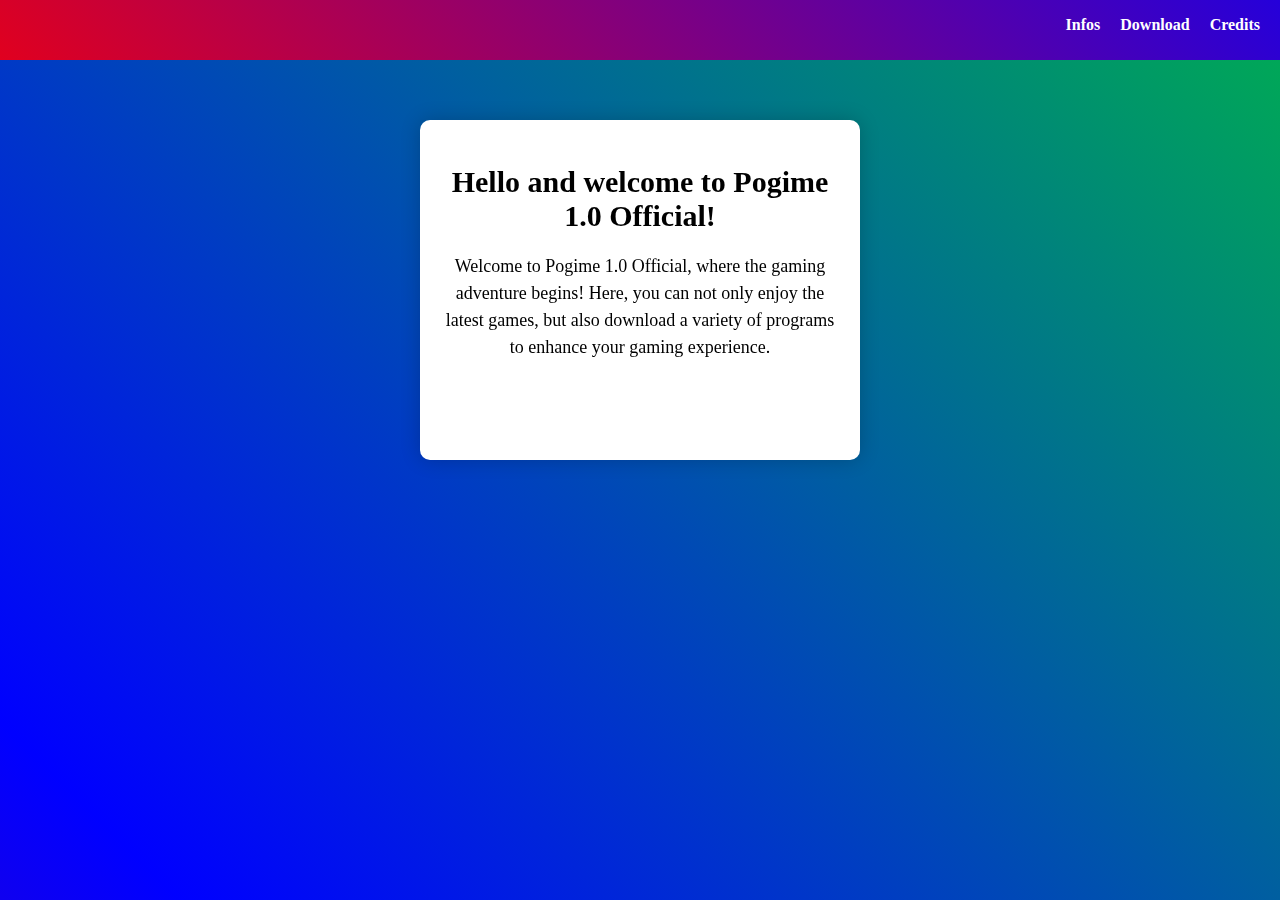
<file: index.html>
<!DOCTYPE html>
<html>
<head>
	<title>Pogime 1.0 Official</title>
	<link rel="stylesheet" type="text/css" href="style.css">
</head>
<body>
	<div id="navbar" class="neon">
		<ul>
			<li><a href="#">Infos</a></li>
			<li><a href="dowload.html">Download</a></li>
			<li><a href="#">Credits</a></li>
		</ul>
	</div>
	<div class="neon"></div>
	<div class="container">
		<div class="box">
			<h2>Hello and welcome to Pogime 1.0 Official!</h2>
			<p>Welcome to Pogime 1.0 Official, where the gaming adventure begins! Here, you can not only enjoy the latest games, but also download a variety of programs to enhance your gaming experience.</p>
		</div>
	</div>
</body>
</html>
</file>
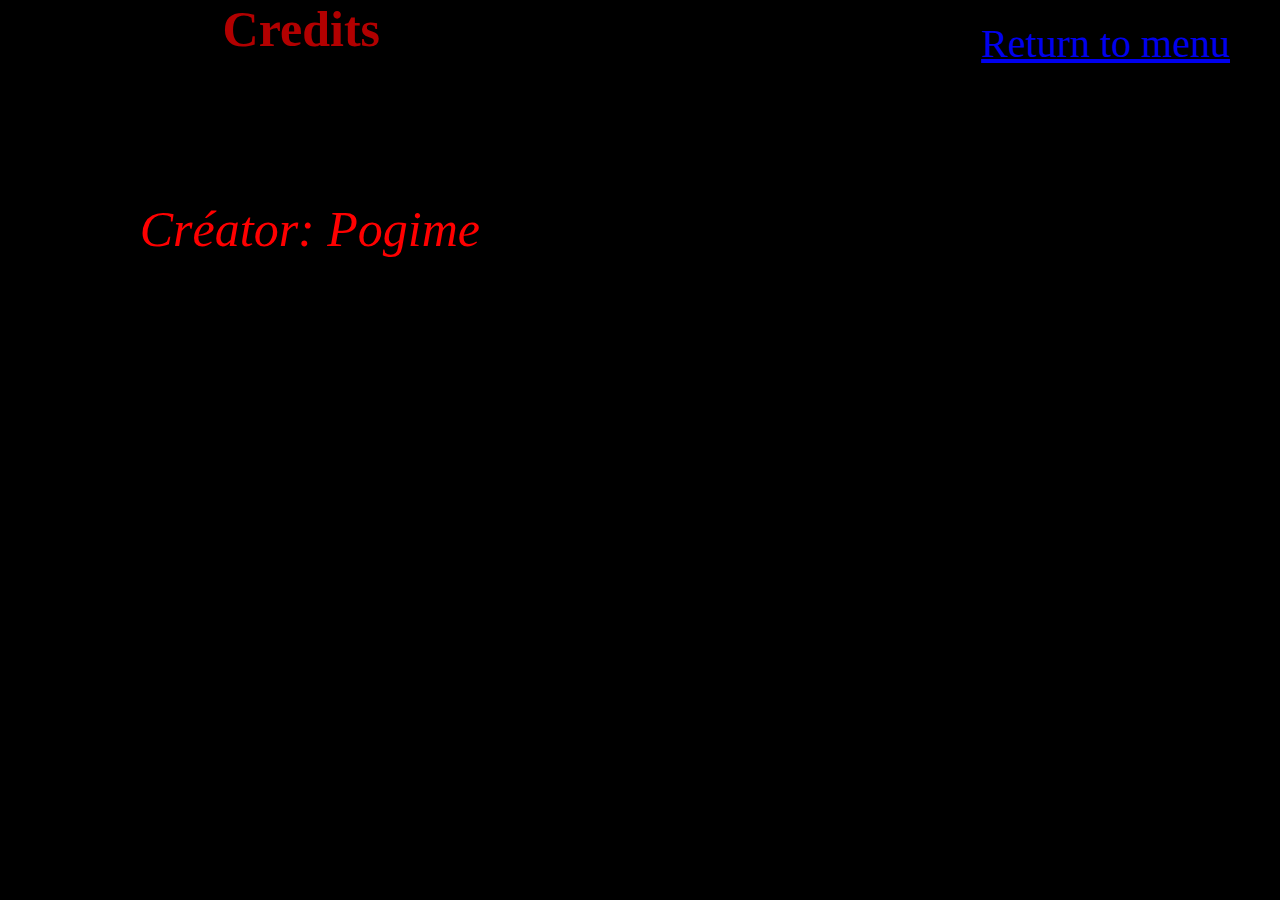
<file: Credits.html>
<head>
<link rel="stylesheet" href="Credits.css">
</head>

<body>
  <h1>Credits</h1>
  
  

  <a href="index.html" class="Return_to_menu">Return to menu</a>
  


  <p class="Creator">Créator: Pogime</p>

  <article id="wrap">
    <article id="lightings">
        <section id="one">
              <section id="two">
                  <section id="three">
                      <section id="four">
                          <section id="five">
                              
                          </section>
                      </section>
                  </section>
              </section>
      </section>
      </article>
  </article>
  
</body>
</file>
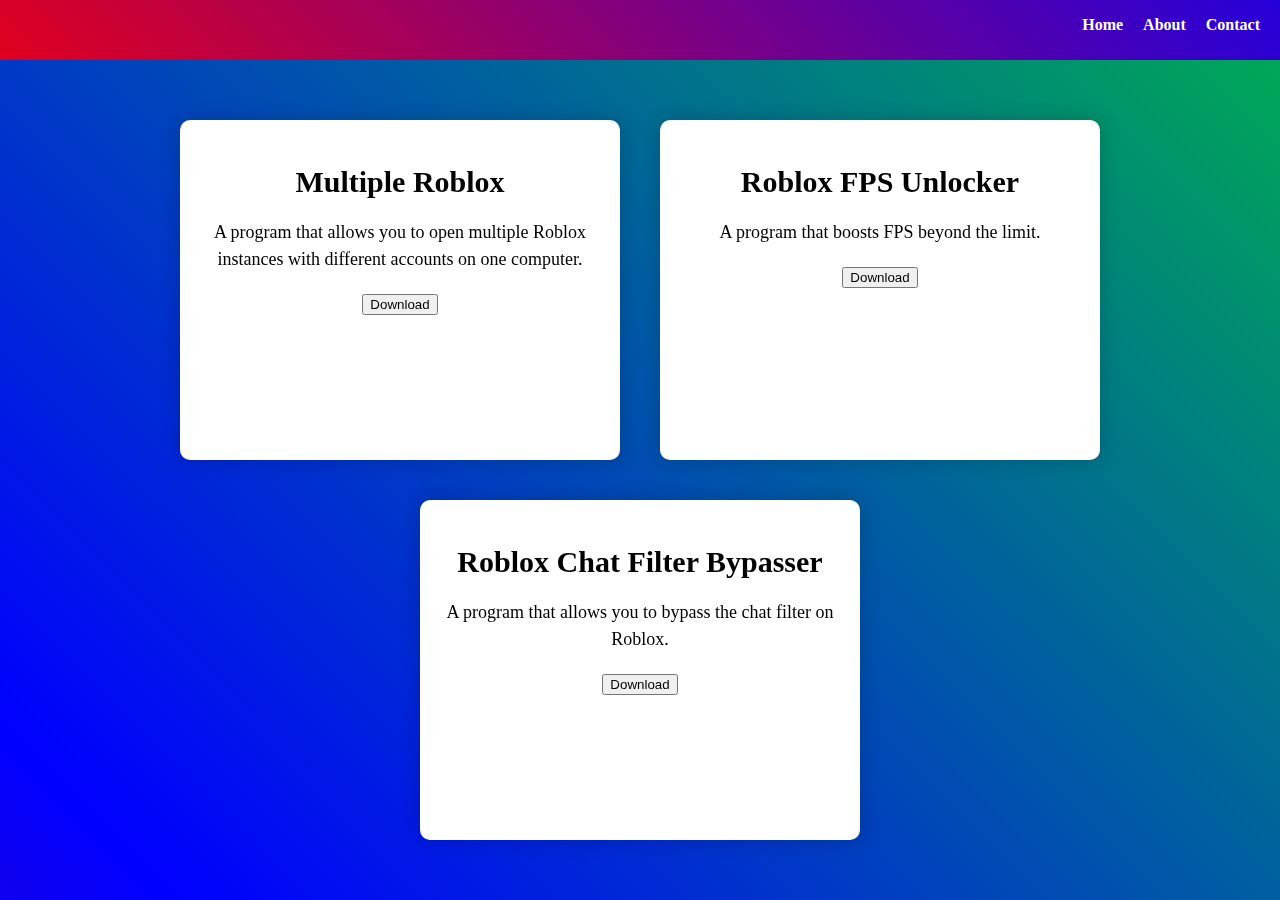
<file: dowload.html>
<!DOCTYPE html>
<html>
<head>
	<title>Download Page</title>
	<link rel="stylesheet" type="text/css" href="dowload.css">
</head>
<body>

	<div class="container">
		<div class="box">
			<h2>Multiple Roblox</h2>
			<p> A program that allows you to open multiple Roblox instances with different accounts on one computer.</p>
			<a href="Multiple_ROBLOX.exe" download><button>Download</button></a>
		</div>
		<div class="box">
			<h2>Roblox FPS Unlocker</h2>
			<p>A program that boosts FPS beyond the limit.</p>
			<a href="rbxfpsunlocker.exe" download><button>Download</button></a>
		</div>
		<div class="box">
			<h2>Roblox Chat Filter Bypasser</h2>
			<p>A program that allows you to bypass the chat filter on Roblox.</p>
			<a href="rbxchatfilterbypasser.exe" download><button>Download</button></a>
		</div>
	</div>
	
	<div id="navbar" class="neon">
		<ul>
		  <li><a href="index.html">Home</a></li>
		  <li><a href="#">About</a></li>
		  <li><a href="#">Contact</a></li>
		</ul>
	</div>
	  
	<div class="neon"></div>
</body>
</html>
</file>
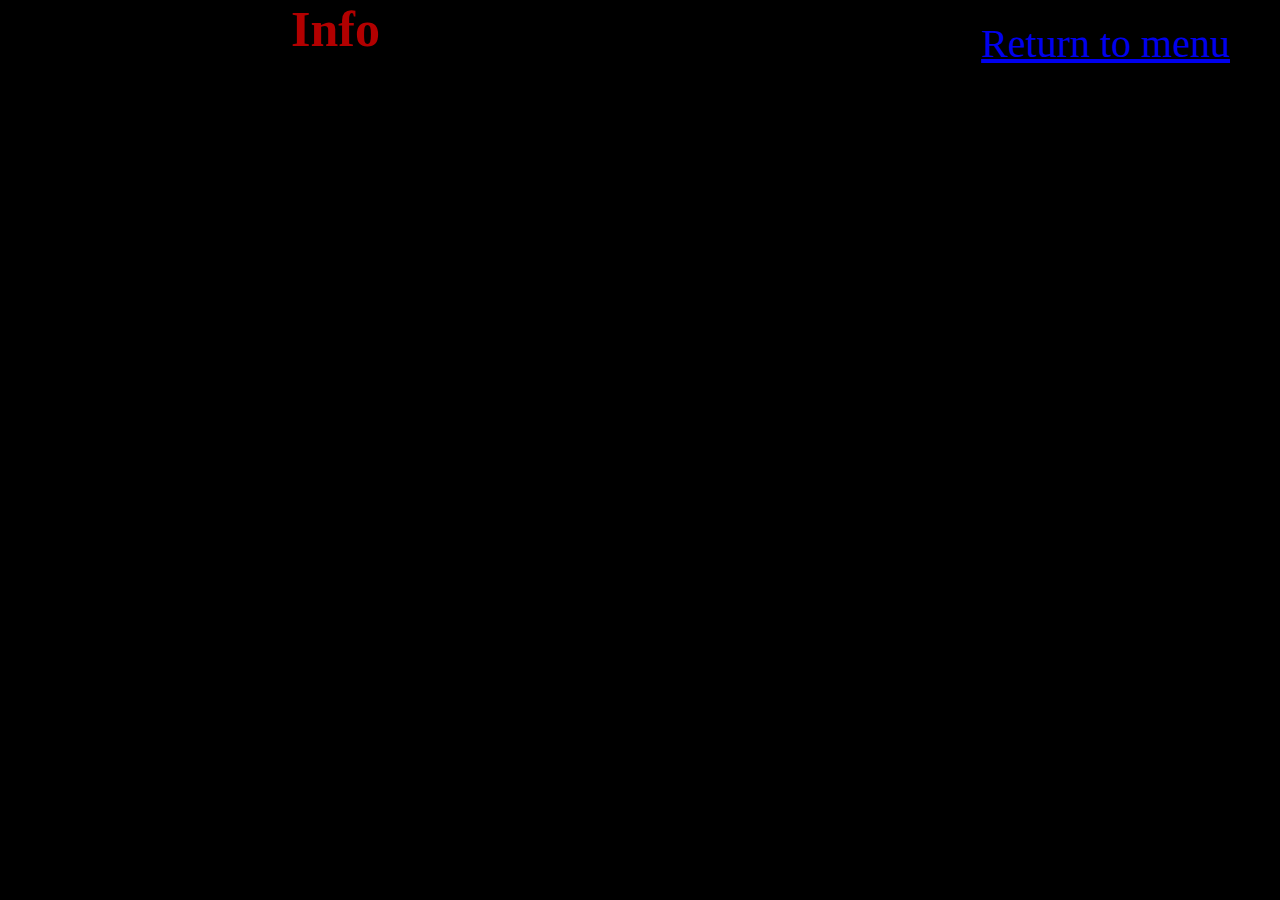
<file: info.html>
<head></head>
<link rel="stylesheet" href="info.css"

<body>
  <h1>Info</h1>
  

  <a href="index.html" class="Return_to_menu">Return to menu</a>
  


  <article id="wrap">
    <article id="lightings">
        <section id="one">
              <section id="two">
                  <section id="three">
                      <section id="four">
                          <section id="five">
                              
                          </section>
                      </section>
                  </section>
              </section>
      </section>
      </article>
  </article>
  
</body>
</file>
<file: style.css>
body {
	margin: 0;
	padding: 0;
	background-color: black;
}

#navbar {
	background-color: black;
	height: 50px;
	border-bottom: 1px solid white;
	position: fixed;
	top: 0;
	left: 0;
	right: 0;
	z-index: 1;
}

#navbar ul {
	list-style: none;
	margin: 0;
	padding: 0;
	display: flex;
	height: 100%;
	align-items: center;
	justify-content: flex-end;
}

#navbar li {
	margin-right: 20px;
}

#navbar a {
	text-decoration: none;
	color: white;
	font-weight: bold;
	transition: all 0.3s ease;
}

#navbar a:hover {
	color: red;
}

.container {
	display: flex;
	flex-wrap: wrap;
	justify-content: center;
	margin-top: 100px;
}

.box {
	background-color: white;
	border-radius: 10px;
	margin: 20px;
	padding: 20px;
	width: 400px;
	height: 300px;
	box-shadow: 0 0 20px rgba(0,0,0,0.2);
	text-align: center;
	font-size: 20px;
}

.box h2 {
	color: black;
	font-size: 30px;
	margin-bottom: 20px;
}

.box p {
	color: black;
	font-size: 18px;
	line-height: 1.5;
}

.neon {
	position: fixed;
	top: 0;
	left: 0;
	width: 100%;
	height: 100%;
	z-index: -1;
}

.neon:before {
	content: "";
	position: absolute;
	top: -10px;
	left: -10px;
	right: -10px;
	bottom: -10px;
	z-index: -1;
	background: linear-gradient(45deg, #f00, #00f, #0f0, #f00);
	background-size: 400% 400%;
	animation: gradient 15s ease infinite;
}

@keyframes gradient {
	0% {
		background-position: 0% 50%;
	}

	50% {
		background-position: 100% 50%;
	}

	100% {
		background-position: 0% 50%;
	}
}
</file>
<file: Credits.css>
body{animation: transitionIn 0.75s;}

@keyframes transitionIn {
    from{
        opacity: 0;
        transform: rotateX('-10deg');
    }
    
    to {
        opacity: 1;
        transform: rotateX('0');
    }
}

html,body{
    width: 100%;
    height: 100%;
    margin: 0;
    padding: 0;
    overflow: hidden;
}

@media (max-width: 600px) {
    body {
      font-size: 12px;
    }
  }

@keyframes text-rainbow {
    0% {
        color: red;
    }
    20% {
        color: orange;
    }
    40% {
        color: yellow;
    }
    60% {
        color: green;
    }
    80% {
        color: blue;
    }
    100% {
        color: purple;
    }
}
  
  
    
    h1{position: absolute;
       right: 900;
      z-index: 2;
    font-size: 50;
     color: b20000;
     animation: text-rainbow 3s ease-in-out infinite; }
    
    
    .Return_to_menu{position: absolute;
                    z-index: 2;
                    font-size: 40;
                    top: 20;
                   right: 50;
                    animation: text-rainbow 3s ease-in-out infinite;
                   transform: all 0.3 ease-in-out;}
    
    .Return_to_menu:hover{transform: scale(1.2);}

    .image_background {
        background-image: url("image.png");
        width: 100%;
        height: 100%;
        background-size: cover;
        background-repeat: no-repeat;}

    .Creator{position: absolute;
    color: rgb(255, 0, 0);
    font-size: 50;
    top: 200;
    right: 800;
    font-style: italic;
    z-index: 2;}


/* CSS Document */

*
{
	padding: 0px;
	margin: 0px;
}

html, body
{
	background: #000;
	width: 100%;
	height: 100%;
}

#wrap
{
	width: 100%;
	height: 100%;
	position: relative;
	margin: 0 auto 0 auto;
	overflow: hidden;
}

#lightings
{
	bottom: -60px;
	position: absolute;
	width: 100%;
}

section
{
	/*border-radius*/
	-webkit-border-radius: 50%;
	-moz-border-radius: 50%;
	border-radius: 50%;
	height: 20px;
	width: 100%;
	position: relative;
	margin: auto;

}

#one
{
	/*animation*/
	-webkit-animation: one 5s ease-in-out infinite alternate;
	-moz-animation: one 5s ease-in-out infinite alternate;
	-ms-animation: one 5s ease-in-out infinite alternate;
	-o-animation: one 5s ease-in-out infinite alternate;
	animation: one 5s ease-in-out infinite alternate;
}
@-webkit-keyframes 
one { from {
-webkit-box-shadow: 0 0 250px 20px #473C78;
}

to { -webkit-box-shadow: 0 0 100px 15px #F72A3B; }
}
@-moz-keyframes 
one { from {
-moz-box-shadow: 0 0 250px 20px #473C78;
}

to { -moz-box-shadow: 0 0 100px 15px #F72A3B; }
}
@-o-keyframes 
one { from {
-o-box-shadow: 0 0 250px 20px #473C78;
}

to { -o-box-shadow: 0 0 100px 15px #F72A3B; }
}

@keyframes 
one { from {
box-shadow: 0 0 250px 20px #473C78;
}

to {box-shadow: 0 0 100px 15px #F72A3B; }
}

#two
{
	width: 90%;
	/*animation*/
	-webkit-animation: two 4s ease-in-out infinite alternate;
	-moz-animation: two 4s ease-in-out infinite alternate;
	-ms-animation: two 4s ease-in-out infinite alternate;
	-o-animation: two 4s ease-in-out infinite alternate;
	animation: two 4s ease-in-out infinite alternate;
}
@-webkit-keyframes 
two { from {
-webkit-box-shadow: 0 0 250px 20px #18C499;
}

to { -webkit-box-shadow: 0 0 100px 15px #D8F05E; }
}
@-moz-keyframes 
two { from {
-moz-box-shadow: 0 0 250px 20px #18C499;
}

to { -moz-box-shadow: 0 0 100px 15px #D8F05E; }
}
@-o-keyframes 
two { from {
-o-box-shadow: 0 0 250px 20px #18C499;
}

to { -o-box-shadow: 0 0 100px 15px #D8F05E; }
}

@keyframes 
two { from {
box-shadow: 0 0 250px 20px #18C499;
}

to { box-shadow: 0 0 100px 15px #D8F05E; }
}

#three
{
	width: 80%;
	/*animation*/
	-webkit-animation: three 3s ease-in-out infinite alternate;
	-moz-animation: three 3s ease-in-out infinite alternate;
	-ms-animation: three 3s ease-in-out infinite alternate;
	-o-animation: three 3s ease-in-out infinite alternate;
	animation: three 3s ease-in-out infinite alternate;
}
@-webkit-keyframes 
three { from {
-webkit-box-shadow: 0 0 250px 20px #FFDD00;
}

to { -webkit-box-shadow: 0 0 100px 15px #3E33FF; }
}
@-moz-keyframes 
three { from {
-moz-box-shadow: 0 0 250px 20px #FFDD00;
}

to { -moz-box-shadow: 0 0 100px 15px #3E33FF }
}
@-o-keyframes 
three { from {
-o-box-shadow: 0 0 250px 20px #FFDD00;
}

to { -o-box-shadow: 0 0 100px 15px #3E33FF }
}

@keyframes 
three { from {
box-shadow: 0 0 250px 20px #FFDD00;
}

to { box-shadow: 0 0 100px 15px #3E33FF }
}

#four
{
	width: 70%;
	/*animation*/
	-webkit-animation: four 2s ease-in-out infinite alternate;
	-moz-animation: four 2s ease-in-out infinite alternate;
	-ms-animation: four 2s ease-in-out infinite alternate;
	-o-animation: four 2s ease-in-out infinite alternate;
	animation: four 2s ease-in-out infinite alternate;
}
@-webkit-keyframes 
four { from {
-webkit-box-shadow: 0 0 250px 20px #781848;
}

to { -webkit-box-shadow: 0 0 100px 15px #F2BBE9; }
}
@-moz-keyframes 
four { from {
-moz-box-shadow: 0 0 250px 20px #781848;
}

to { -moz-box-shadow: 0 0 100px 15px #F2BBE9; }
}
@-o-keyframes 
four { from {
-o-box-shadow: 0 0 250px 20px #781848;
}

to { -o-box-shadow: 0 0 100px 15px #F2BBE9; }
}

@keyframes 
four { from {
shadow: 0 0 250px 20px #781848;
}

to { shadow: 0 0 100px 15px #F2BBE9; }
}

#five
{
	width: 60%;
	/*animation*/
	-webkit-animation: five 1s ease-in-out infinite alternate;
	-moz-animation: five 1s ease-in-out infinite alternate;
	-ms-animation: five 1s ease-in-out infinite alternate;
	-o-animation: five 1s ease-in-out infinite alternate;
	animation: five 1s ease-in-out infinite alternate;
}
@-webkit-keyframes 
five { from {
-webkit-box-shadow: 0 0 250px 20px #42F2A1;
}

to { -webkit-box-shadow: 0 0 100px 15px #F4F6AD; }
}
@-moz-keyframes 
five { from {
-moz-box-shadow: 0 0 250px 20px #42F2A1;
}

to { -moz-box-shadow: 0 0 100px 15px #F4F6AD; }
}
@-o-keyframes 
five { from {
-o-box-shadow: 0 0 250px 20px #42F2A1;
}

to { -o-box-shadow: 0 0 100px 15px #F4F6AD; }
}

@keyframes 
five { from {
box-shadow: 0 0 250px 20px #42F2A1;
}

to { box-shadow: 0 0 100px 15px #F4F6AD; }
}
</file>
<file: dowload.css>
.box-container {
	display: flex;
	flex-wrap: wrap;
	justify-content: center;
	margin-top: 100px;
  }
  
  .box {
	background-color: white;
	border-radius: 10px;
	margin: 20px;
	padding: 20px;
	width: 400px;
	height: 300px;
	box-shadow: 0 0 20px rgba(0, 0, 0, 0.2);
	text-align: center;
	font-size: 20px;
  }
  
  .box h2 {
	color: black;
	font-size: 30px;
	margin-bottom: 20px;
  }
  
  .box p {
	color: black;
	font-size: 18px;
	line-height: 1.5;
  }
  
  button {
	transition: all 0.3s ease;
  }
  
  button:hover {
	transform: translateY(-5px);
  }
  /* Neon background */
body {
	background-color: #000;
	background-image: linear-gradient(to right, #F0FF00, #FF00FF, #00FFFF);
	background-size: 200% 200%;
	animation: gradient 10s ease infinite;
  }
  
  @keyframes gradient {
	0% {
	  background-position: 0% 50%;
	}
	50% {
	  background-position: 100% 50%;
	}
	100% {
	  background-position: 0% 50%;
	}
  }
  
  /* Neon top bar */
  .neon-bar {
	display: flex;
	justify-content: space-between;
	align-items: center;
	background-color: #000;
	padding: 10px;
	border-bottom: 2px solid #FFF;
  }
  
  .neon-bar h1 {
	font-size: 30px;
	color: #FFF;
	text-shadow: 0 0 10px #FFF, 0 0 20px #FFF, 0 0 30px #FFF, 0 0 40px #F0FF00, 0 0 70px #F0FF00, 0 0 80px #F0FF00, 0 0 100px #F0FF00;
  }
  
  .neon-bar a {
	color: #FFF;
	text-decoration: none;
	font-size: 20px;
	padding: 10px;
	border: 2px solid #FFF;
	border-radius: 20px;
	margin-right: 10px;
	text-shadow: 0 0 10px #FFF, 0 0 20px #FFF, 0 0 30px #FFF, 0 0 40px #F0FF00, 0 0 70px #F0FF00, 0 0 80px #F0FF00, 0 0 100px #F0FF00;
  }
  
  .neon-bar a:hover {
	color: #F0FF00;
	border-color: #F0FF00;
	text-shadow: 0 0 5px #F0FF00, 0 0 10px #F0FF00, 0 0 15px #F0FF00, 0 0 20px #F0FF00, 0 0 35px #F0FF00, 0 0 40px #F0FF00, 0 0 50px #F0FF00;
  }
  body {
	margin: 0;
	padding: 0;
	background-color: black;
}

#navbar {
	background-color: black;
	height: 50px;
	border-bottom: 1px solid white;
	position: fixed;
	top: 0;
	left: 0;
	right: 0;
	z-index: 1;
}

#navbar ul {
	list-style: none;
	margin: 0;
	padding: 0;
	display: flex;
	height: 100%;
	align-items: center;
	justify-content: flex-end;
}

#navbar li {
	margin-right: 20px;
}

#navbar a {
	text-decoration: none;
	color: white;
	font-weight: bold;
	transition: all 0.3s ease;
}

#navbar a:hover {
	color: red;
}

.container {
	display: flex;
	flex-wrap: wrap;
	justify-content: center;
	margin-top: 100px;
}

.box {
	background-color: white;
	border-radius: 10px;
	margin: 20px;
	padding: 20px;
	width: 400px;
	height: 300px;
	box-shadow: 0 0 20px rgba(0,0,0,0.2);
	text-align: center;
	font-size: 20px;
}

.box h2 {
	color: black;
	font-size: 30px;
	margin-bottom: 20px;
}

.box p {
	color: black;
	font-size: 18px;
	line-height: 1.5;
}

.neon {
	position: fixed;
	top: 0;
	left: 0;
	width: 100%;
	height: 100%;
	z-index: -1;
}

.neon:before {
	content: "";
	position: absolute;
	top: -10px;
	left: -10px;
	right: -10px;
	bottom: -10px;
	z-index: -1;
	background: linear-gradient(45deg, #f00, #00f, #0f0, #f00);
	background-size: 400% 400%;
	animation: gradient 15s ease infinite;
}

@keyframes gradient {
	0% {
		background-position: 0% 50%;
	}

	50% {
		background-position: 100% 50%;
	}

	100% {
		background-position: 0% 50%;
	}
}
</file>
<file: info.css>
body{animation: transitionIn 0.75s;}

@keyframes transitionIn {
    from{
        opacity: 0;
        transform: rotateX('-10deg');
    }
    
    to {
        opacity: 1;
        transform: rotateX('0');
    }
}

html,body{
    width: 100%;
    height: 100%;
    margin: 0;
    padding: 0;
    overflow: hidden;
}

@media (max-width: 600px) {
    body {
      font-size: 12px;
    }
  }

@keyframes text-rainbow {
    0% {
        color: red;
    }
    20% {
        color: orange;
    }
    40% {
        color: yellow;
    }
    60% {
        color: green;
    }
    80% {
        color: blue;
    }
    100% {
        color: purple;
    }
}
  

    
    h1{position: absolute;
       right: 900;
      z-index: 2;
    font-size: 50;
     color: b20000;
     animation: text-rainbow 3s ease-in-out infinite; }
    
    
    .Return_to_menu{position: absolute;
                    z-index: 2;
                    font-size: 40;
                    top: 20;
                   right: 50;
                    animation: text-rainbow 3s ease-in-out infinite;
                   transform: all 0.3 ease-in-out;}
    
    .Return_to_menu:hover{transform: scale(1.2);}

    .image_background {
        background-image: url("image.png");
        width: 100%;
        height: 100%;
        background-size: cover;
        background-repeat: no-repeat;
      }


/* CSS Document */

*
{
	padding: 0px;
	margin: 0px;
}

html, body
{
	background: #000;
	width: 100%;
	height: 100%;
}

#wrap
{
	width: 100%;
	height: 100%;
	position: relative;
	margin: 0 auto 0 auto;
	overflow: hidden;
}

#lightings
{
	bottom: -60px;
	position: absolute;
	width: 100%;
}

section
{
	/*border-radius*/
	-webkit-border-radius: 50%;
	-moz-border-radius: 50%;
	border-radius: 50%;
	height: 20px;
	width: 100%;
	position: relative;
	margin: auto;

}

#one
{
	/*animation*/
	-webkit-animation: one 5s ease-in-out infinite alternate;
	-moz-animation: one 5s ease-in-out infinite alternate;
	-ms-animation: one 5s ease-in-out infinite alternate;
	-o-animation: one 5s ease-in-out infinite alternate;
	animation: one 5s ease-in-out infinite alternate;
}
@-webkit-keyframes 
one { from {
-webkit-box-shadow: 0 0 250px 20px #473C78;
}

to { -webkit-box-shadow: 0 0 100px 15px #F72A3B; }
}
@-moz-keyframes 
one { from {
-moz-box-shadow: 0 0 250px 20px #473C78;
}

to { -moz-box-shadow: 0 0 100px 15px #F72A3B; }
}
@-o-keyframes 
one { from {
-o-box-shadow: 0 0 250px 20px #473C78;
}

to { -o-box-shadow: 0 0 100px 15px #F72A3B; }
}

@keyframes 
one { from {
box-shadow: 0 0 250px 20px #473C78;
}

to {box-shadow: 0 0 100px 15px #F72A3B; }
}

#two
{
	width: 90%;
	/*animation*/
	-webkit-animation: two 4s ease-in-out infinite alternate;
	-moz-animation: two 4s ease-in-out infinite alternate;
	-ms-animation: two 4s ease-in-out infinite alternate;
	-o-animation: two 4s ease-in-out infinite alternate;
	animation: two 4s ease-in-out infinite alternate;
}
@-webkit-keyframes 
two { from {
-webkit-box-shadow: 0 0 250px 20px #18C499;
}

to { -webkit-box-shadow: 0 0 100px 15px #D8F05E; }
}
@-moz-keyframes 
two { from {
-moz-box-shadow: 0 0 250px 20px #18C499;
}

to { -moz-box-shadow: 0 0 100px 15px #D8F05E; }
}
@-o-keyframes 
two { from {
-o-box-shadow: 0 0 250px 20px #18C499;
}

to { -o-box-shadow: 0 0 100px 15px #D8F05E; }
}

@keyframes 
two { from {
box-shadow: 0 0 250px 20px #18C499;
}

to { box-shadow: 0 0 100px 15px #D8F05E; }
}

#three
{
	width: 80%;
	/*animation*/
	-webkit-animation: three 3s ease-in-out infinite alternate;
	-moz-animation: three 3s ease-in-out infinite alternate;
	-ms-animation: three 3s ease-in-out infinite alternate;
	-o-animation: three 3s ease-in-out infinite alternate;
	animation: three 3s ease-in-out infinite alternate;
}
@-webkit-keyframes 
three { from {
-webkit-box-shadow: 0 0 250px 20px #FFDD00;
}

to { -webkit-box-shadow: 0 0 100px 15px #3E33FF; }
}
@-moz-keyframes 
three { from {
-moz-box-shadow: 0 0 250px 20px #FFDD00;
}

to { -moz-box-shadow: 0 0 100px 15px #3E33FF }
}
@-o-keyframes 
three { from {
-o-box-shadow: 0 0 250px 20px #FFDD00;
}

to { -o-box-shadow: 0 0 100px 15px #3E33FF }
}

@keyframes 
three { from {
box-shadow: 0 0 250px 20px #FFDD00;
}

to { box-shadow: 0 0 100px 15px #3E33FF }
}

#four
{
	width: 70%;
	/*animation*/
	-webkit-animation: four 2s ease-in-out infinite alternate;
	-moz-animation: four 2s ease-in-out infinite alternate;
	-ms-animation: four 2s ease-in-out infinite alternate;
	-o-animation: four 2s ease-in-out infinite alternate;
	animation: four 2s ease-in-out infinite alternate;
}
@-webkit-keyframes 
four { from {
-webkit-box-shadow: 0 0 250px 20px #781848;
}

to { -webkit-box-shadow: 0 0 100px 15px #F2BBE9; }
}
@-moz-keyframes 
four { from {
-moz-box-shadow: 0 0 250px 20px #781848;
}

to { -moz-box-shadow: 0 0 100px 15px #F2BBE9; }
}
@-o-keyframes 
four { from {
-o-box-shadow: 0 0 250px 20px #781848;
}

to { -o-box-shadow: 0 0 100px 15px #F2BBE9; }
}

@keyframes 
four { from {
shadow: 0 0 250px 20px #781848;
}

to { shadow: 0 0 100px 15px #F2BBE9; }
}

#five
{
	width: 60%;
	/*animation*/
	-webkit-animation: five 1s ease-in-out infinite alternate;
	-moz-animation: five 1s ease-in-out infinite alternate;
	-ms-animation: five 1s ease-in-out infinite alternate;
	-o-animation: five 1s ease-in-out infinite alternate;
	animation: five 1s ease-in-out infinite alternate;
}
@-webkit-keyframes 
five { from {
-webkit-box-shadow: 0 0 250px 20px #42F2A1;
}

to { -webkit-box-shadow: 0 0 100px 15px #F4F6AD; }
}
@-moz-keyframes 
five { from {
-moz-box-shadow: 0 0 250px 20px #42F2A1;
}

to { -moz-box-shadow: 0 0 100px 15px #F4F6AD; }
}
@-o-keyframes 
five { from {
-o-box-shadow: 0 0 250px 20px #42F2A1;
}

to { -o-box-shadow: 0 0 100px 15px #F4F6AD; }
}

@keyframes 
five { from {
box-shadow: 0 0 250px 20px #42F2A1;
}

to { box-shadow: 0 0 100px 15px #F4F6AD; }
}
</file>
